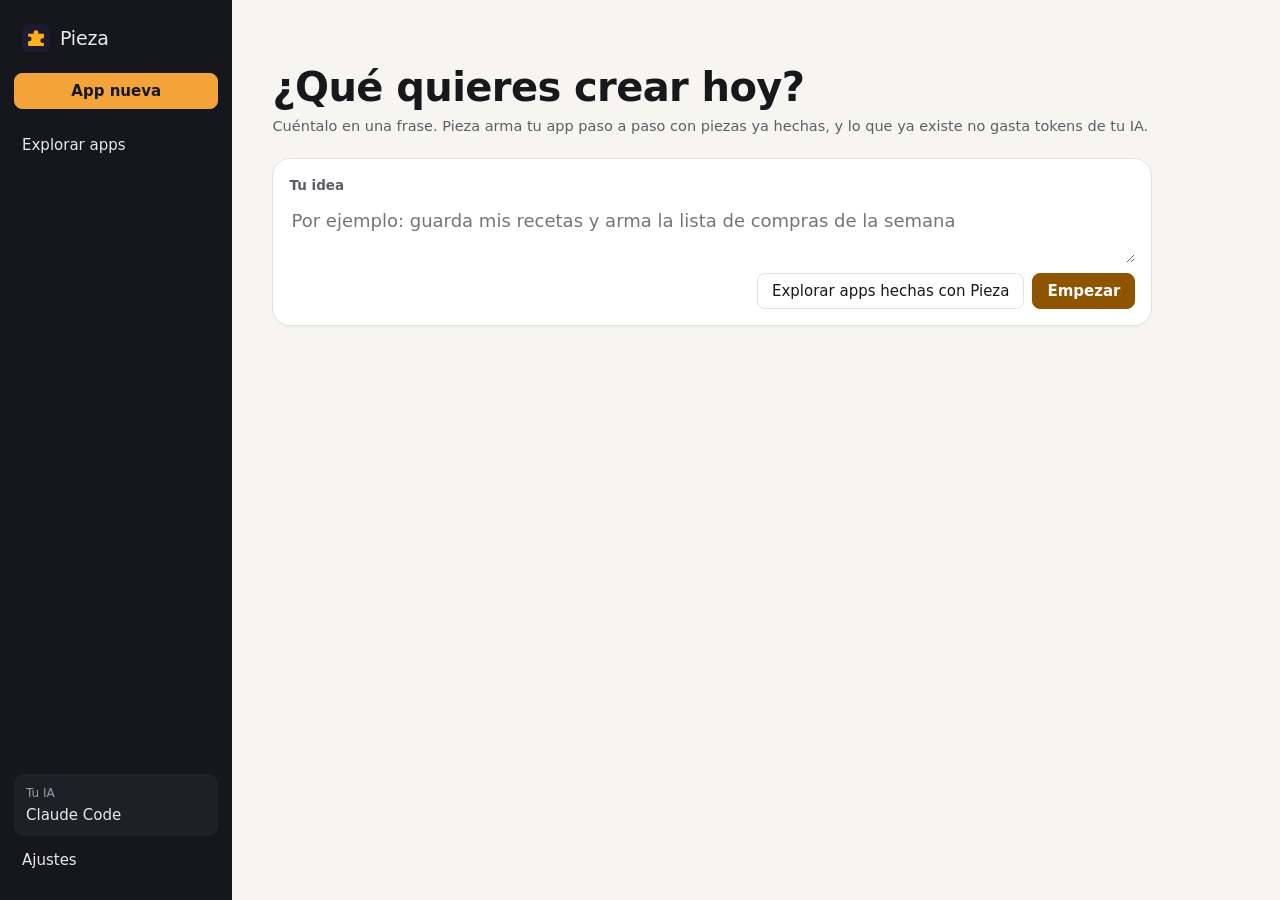
<file: ui/index.html>
<!doctype html>
<html lang="es">
<head>
<meta charset="utf-8">
<meta name="viewport" content="width=device-width, initial-scale=1">
<!-- Política de contenido: solo corre el código de la app (nada en línea ni de afuera) y no se conecta a internet. Si algo de la
     persona llegara a colarse en el HTML, el navegador no lo ejecuta. La revisa pruebas/contrato.py (pieza «contrato»). -->
<meta http-equiv="Content-Security-Policy" content="default-src 'self'; script-src 'self'; style-src 'self'; img-src 'self' data:; connect-src 'self'; object-src 'none'; base-uri 'none'; form-action 'none'; frame-src 'none'">
<title>Pieza</title>
<link rel="stylesheet" href="tema.css">
<link rel="stylesheet" href="componentes.css">
<link rel="stylesheet" href="bienvenida.css">
<link rel="stylesheet" href="app.css">
</head>
<body>
<div id="app"></div>
<div id="toast" class="pz-toast" role="status" aria-live="polite" data-sin-traducir></div>
<script src="i18n.js"></script>
<script src="host.js"></script>
<script src="tema.js"></script>
<script src="componentes.js"></script>
<script src="bienvenida.js"></script>
<script src="app.js"></script>
</body>
</html>
</file>
<file: ui/tema.css>
/* This Source Code Form is subject to the terms of the Mozilla Public
 * License, v. 2.0. If a copy of the MPL was not distributed with this
 * file, You can obtain one at https://mozilla.org/MPL/2.0/. */
/* Pieza «tema»: sistema, claro u oscuro con UN juego de tokens. Cada color se escribe una vez como par (--x-claro, --x-oscuro) y
   el token (--x) lo elige con light-dark() según color-scheme: <html data-pz-modo="claro|oscuro"> lo fija, sin atributo sigue al
   sistema (con prefijo: un `closest("[data-tema]")` de la app nunca lo encuentra). light-dark() solo acepta colores: la sombra
   se elige con selectores. La app pone su acento redefiniendo en :root --acento-claro, --acento-oscuro (y, si hace falta, --sobre-acento-*),
   cargando su CSS DESPUÉS de este. Nada de la app adentro. Los tokens y su significado: README.md de la pieza. */
:root {
  /* Pares de color (neutros con contraste AA entre sí: lo revisa pruebas/interfaz.mjs). */
  --fondo-claro: #f6f5f2;         --fondo-oscuro: #0f1115;
  --panel-claro: #ffffff;         --panel-oscuro: #171a20;
  --panel-2-claro: #f0eee9;       --panel-2-oscuro: #1f232b;
  --linea-claro: #e5e2db;         --linea-oscuro: #2a2f39;
  --texto-claro: #17181c;         --texto-oscuro: #ecedf0;
  --texto-suave-claro: #5c5e66;   --texto-suave-oscuro: #a0a4ae;
  --tenue-claro: #bdbab3;         --tenue-oscuro: #464b57;
  --acento-claro: #2f5fd0;        --acento-oscuro: #7fa2ff;
  --sobre-acento-claro: #ffffff;  --sobre-acento-oscuro: #0c1120;
  --rojo-claro: #b42727;          --rojo-oscuro: #ff8a8a;
  --verde-claro: #1a6e40;         --verde-oscuro: #6fd39b;
  /* Texto sólido sobre un fondo de color (aviso, botón de peligro): nunca --fondo/--panel, que una app puede hacer transparentes. */
  --sobre-rojo-claro: #ffffff;    --sobre-rojo-oscuro: #1a0b0b;
  --sobre-texto-claro: #ffffff;   --sobre-texto-oscuro: #10141b;
  --sombra-claro: 0 8px 28px rgba(23, 24, 28, .12);
  --sombra-oscuro: 0 10px 30px rgba(0, 0, 0, .5);

  /* La barra lateral (pieza «componentes»: .pz-lateral) es oscura en los dos modos: sus colores no cambian con el modo. Su acento
     es el acento del modo oscuro de la app (se lee sobre fondo oscuro). */
  --barra-lateral: #15171c;             --barra-lateral-2: #23262e;
  --barra-lateral-texto: #ecedf0;       --barra-lateral-suave: #a2a5ae;
  --barra-lateral-acento: var(--acento-oscuro);
  --sobre-barra-lateral-acento: var(--sobre-acento-oscuro);

  /* Los tokens que usa la interfaz (y las piezas). */
  color-scheme: light dark;
  --fondo: light-dark(var(--fondo-claro), var(--fondo-oscuro));
  --panel: light-dark(var(--panel-claro), var(--panel-oscuro));
  --panel-2: light-dark(var(--panel-2-claro), var(--panel-2-oscuro));
  --linea: light-dark(var(--linea-claro), var(--linea-oscuro));
  --texto: light-dark(var(--texto-claro), var(--texto-oscuro));
  --texto-suave: light-dark(var(--texto-suave-claro), var(--texto-suave-oscuro));
  --tenue: light-dark(var(--tenue-claro), var(--tenue-oscuro));
  --acento: light-dark(var(--acento-claro), var(--acento-oscuro));
  --sobre-acento: light-dark(var(--sobre-acento-claro), var(--sobre-acento-oscuro));
  --rojo: light-dark(var(--rojo-claro), var(--rojo-oscuro));
  --verde: light-dark(var(--verde-claro), var(--verde-oscuro));
  --sobre-rojo: light-dark(var(--sobre-rojo-claro), var(--sobre-rojo-oscuro));
  --sobre-texto: light-dark(var(--sobre-texto-claro), var(--sobre-texto-oscuro));
  --sombra: var(--sombra-claro);   /* el oscuro, abajo: light-dark() con una sombra entera es inválido (queda en «none») */
  /* Derivados: nunca se escriben a mano (cambian solos con el acento y con el modo). */
  --hover: color-mix(in srgb, var(--texto) 7%, var(--panel));
  --acento-suave: color-mix(in srgb, var(--acento) 14%, transparent);
  --rojo-suave: color-mix(in srgb, var(--rojo) 12%, transparent);
  --verde-suave: color-mix(in srgb, var(--verde) 12%, transparent);
  --velo: color-mix(in srgb, #0f141e 42%, transparent);
  --foco: var(--acento);
  /* Forma y letra. */
  --radio: 14px;
  --radio-chico: 8px;
  --radio-grande: 18px;
  --fuente: -apple-system, BlinkMacSystemFont, "Segoe UI", system-ui, Roboto, sans-serif;
  --mono: ui-monospace, "SF Mono", Menlo, Consolas, "Liberation Mono", monospace;
  /* La bienvenida (pieza «bienvenida») usa sus propias variables: aquí quedan conectadas a los tokens. */
  --bv-acento: var(--acento); --bv-linea: var(--linea); --bv-panel: var(--panel); --bv-texto-suave: var(--texto-suave);
  --bv-sobre-acento: var(--sobre-acento);
}
:root[data-pz-modo="claro"] { color-scheme: light; }
:root[data-pz-modo="oscuro"] { color-scheme: dark; }
/* La sombra no es un color: se elige por modo con selectores (igual en todos los navegadores). */
@media (prefers-color-scheme: dark) { :root:not([data-pz-modo="claro"]) { --sombra: var(--sombra-oscuro); } }
:root[data-pz-modo="oscuro"] { --sombra: var(--sombra-oscuro); }

/* Sin light-dark() (Safari < 17.5, Chrome < 123): los mismos pares, elegidos por la consulta del sistema. Solo nombres, sin colores.
   Un token PROPIO de la app escrito con light-dark() no tiene este respaldo: si importa en esos navegadores, repítelo aquí. */
@supports not (color: light-dark(#000, #fff)) {
  :root, :root[data-pz-modo="claro"] {
    --fondo: var(--fondo-claro); --panel: var(--panel-claro); --panel-2: var(--panel-2-claro); --linea: var(--linea-claro);
    --texto: var(--texto-claro); --texto-suave: var(--texto-suave-claro); --tenue: var(--tenue-claro); --acento: var(--acento-claro);
    --sobre-acento: var(--sobre-acento-claro); --rojo: var(--rojo-claro); --verde: var(--verde-claro);
    --sobre-rojo: var(--sobre-rojo-claro); --sobre-texto: var(--sobre-texto-claro);
  }
  @media (prefers-color-scheme: dark) {
    :root:not([data-pz-modo="claro"]) {
      --fondo: var(--fondo-oscuro); --panel: var(--panel-oscuro); --panel-2: var(--panel-2-oscuro); --linea: var(--linea-oscuro);
      --texto: var(--texto-oscuro); --texto-suave: var(--texto-suave-oscuro); --tenue: var(--tenue-oscuro); --acento: var(--acento-oscuro);
      --sobre-acento: var(--sobre-acento-oscuro); --rojo: var(--rojo-oscuro); --verde: var(--verde-oscuro);
      --sobre-rojo: var(--sobre-rojo-oscuro); --sobre-texto: var(--sobre-texto-oscuro);
    }
  }
  :root[data-pz-modo="oscuro"] {
    --fondo: var(--fondo-oscuro); --panel: var(--panel-oscuro); --panel-2: var(--panel-2-oscuro); --linea: var(--linea-oscuro);
    --texto: var(--texto-oscuro); --texto-suave: var(--texto-suave-oscuro); --tenue: var(--tenue-oscuro); --acento: var(--acento-oscuro);
    --sobre-acento: var(--sobre-acento-oscuro); --rojo: var(--rojo-oscuro); --verde: var(--verde-oscuro);
      --sobre-rojo: var(--sobre-rojo-oscuro); --sobre-texto: var(--sobre-texto-oscuro);
  }
}

/* Lo mínimo que todo documento necesita del tema. */
html, body { background: var(--fondo); color: var(--texto); }
body { font-family: var(--fuente); -webkit-font-smoothing: antialiased; }
/* Títulos firmes y apretados (con :where: cualquier regla de la app les gana). */
:where(h1, h2) { font-weight: 700; letter-spacing: -0.015em; }
:focus-visible { outline: 2px solid var(--foco); outline-offset: 2px; }
/* Un diálogo recibe el foco cuando lo que lo abrió ya no está: sin anillo alrededor de toda la caja (sí en sus controles). Su título
   también recibe el foco al abrir (para el lector de pantalla; tabindex="-1", no es un control): sin anillo, en cualquier ventana
   aria-modal, sea de una pieza o de la app. */
:where([role="dialog"], [role="alertdialog"])[aria-modal="true"]:focus-visible,
:where([role="dialog"], [role="alertdialog"])[aria-modal="true"] :where(h1, h2, h3)[tabindex="-1"]:focus { outline: none; }
::selection { background: color-mix(in srgb, var(--acento) 30%, transparent); }

/* «Vidrio»: sigue al sistema (claro u oscuro), con luces de color detrás y paneles translúcidos y esmerilados. Las piezas y la app
   usan --panel y --panel-2 como siempre; lo que flota (diálogos, barras, tarjetas) se esmerila con :where() (no pisa a la app) o con
   la clase .pz-vidrio. Con «reducir transparencia» del sistema, los paneles vuelven a ser sólidos. */
:root[data-pz-estilo="vidrio"] {
  --vidrio-luz-1-claro: rgba(132, 94, 247, .16);  --vidrio-luz-1-oscuro: rgba(132, 94, 247, .22);
  --vidrio-luz-2-claro: rgba(56, 152, 236, .14);  --vidrio-luz-2-oscuro: rgba(56, 152, 236, .14);
  --vidrio-luz-3-claro: rgba(255, 176, 32, .12);  --vidrio-luz-3-oscuro: rgba(255, 176, 32, .10);
  --panel: color-mix(in srgb, light-dark(var(--panel-claro), var(--panel-oscuro)) 66%, transparent);
  --panel-2: color-mix(in srgb, light-dark(var(--panel-2-claro), var(--panel-2-oscuro)) 58%, transparent);
  --linea: color-mix(in srgb, light-dark(var(--linea-claro), var(--linea-oscuro)) 75%, transparent);
  --vidrio-borde: light-dark(rgba(255, 255, 255, .7), rgba(255, 255, 255, .10));
  --vidrio-filtro: blur(18px) saturate(160%);
  --hover: color-mix(in srgb, var(--texto) 8%, transparent);
}
:root[data-pz-estilo="vidrio"] body {
  background:
    radial-gradient(60vmax 40vmax at 10% 10%, light-dark(var(--vidrio-luz-1-claro), var(--vidrio-luz-1-oscuro)), transparent 60%),
    radial-gradient(50vmax 36vmax at 95% 40%, light-dark(var(--vidrio-luz-2-claro), var(--vidrio-luz-2-oscuro)), transparent 60%),
    radial-gradient(60vmax 40vmax at 40% 100%, light-dark(var(--vidrio-luz-3-claro), var(--vidrio-luz-3-oscuro)), transparent 60%),
    var(--fondo);
  background-attachment: fixed;
}
:root[data-pz-estilo="vidrio"] :where(.pz-vidrio, .pz-dialogo, .pz-toast, [role="dialog"], header, nav, aside, fieldset) {
  -webkit-backdrop-filter: var(--vidrio-filtro);
  backdrop-filter: var(--vidrio-filtro);
}
:root[data-pz-estilo="vidrio"] :where(.pz-vidrio, .pz-dialogo) {
  border-color: var(--vidrio-borde);
  box-shadow: var(--sombra), inset 0 1px 0 light-dark(rgba(255, 255, 255, .8), rgba(255, 255, 255, .06));
}
@supports not (color: light-dark(#000, #fff)) {
  :root[data-pz-estilo="vidrio"] { --panel: color-mix(in srgb, var(--panel-claro) 66%, transparent); }
  @media (prefers-color-scheme: dark) { :root[data-pz-estilo="vidrio"] { --panel: color-mix(in srgb, var(--panel-oscuro) 66%, transparent); } }
}
@media (prefers-reduced-transparency: reduce) {
  :root[data-pz-estilo="vidrio"] {
    --panel: light-dark(var(--panel-claro), var(--panel-oscuro));
    --panel-2: light-dark(var(--panel-2-claro), var(--panel-2-oscuro));
    --vidrio-filtro: none;
  }
}
</file>
<file: ui/componentes.css>
/* This Source Code Form is subject to the terms of the Mozilla Public
 * License, v. 2.0. If a copy of the MPL was not distributed with this
 * file, You can obtain one at https://mozilla.org/MPL/2.0/. */
/* Pieza «componentes»: botón, diálogo (hoja desde abajo en el celular), avisos, filas, selector segmentado, chips, campos y el
   giro de espera. Solo usa los tokens de la pieza «tema» (cárgala antes). Clases con prefijo pz- para no chocar con las de la app.
   Lo que se toca mide --pz-boton-alto (botones) y --pz-chip-alto (chips, selector): 36 y 32 px. En pantallas táctiles y a 760 px
   o menos, dentro de los componentes de la pieza (diálogos, filas de Ajustes, avisos) pasan a --pz-tactil (44 px); en el resto de
   la app quedan como la app diga (un editor compacto no crece solo). La app los cambia en su :root (p. ej. --pz-boton-alto: 44px
   para botones grandes también en escritorio, o --pz-tactil: 48px). Las reglas sobre elementos (p, h2) van con :where() para que
   cualquier clase de la app les gane. Con movimiento reducido no hay animaciones. */
:root { --pz-tactil: 44px; --pz-boton-alto: 36px; --pz-chip-alto: 32px; }
.pz-sr { position: absolute; width: 1px; height: 1px; overflow: hidden; clip-path: inset(50%); white-space: nowrap; }

/* Botones (el texto largo se parte en dos líneas antes de salirse a 390 px) */
.pz-boton { display: inline-flex; align-items: center; justify-content: center; gap: 6px; min-height: var(--pz-boton-alto); padding: 6px 14px;
  border: 1px solid var(--linea); border-radius: var(--radio-chico); background: var(--panel); color: var(--texto); font: inherit;
  font-weight: 500; line-height: 1.25; text-align: center; cursor: pointer; max-width: 100%; transition: background-color .12s, border-color .12s; }
.pz-boton:hover { background: var(--hover); }
.pz-boton.pz-principal { background: var(--acento); border-color: var(--acento); color: var(--sobre-acento); font-weight: 600; }
.pz-boton.pz-principal:hover { background: color-mix(in srgb, var(--acento) 90%, var(--texto)); }
.pz-boton.pz-plano { background: transparent; border-color: transparent; }
.pz-boton.pz-plano:hover { background: var(--hover); }
.pz-boton.pz-peligro:not(.pz-principal) { color: var(--rojo); }
.pz-boton.pz-principal.pz-peligro { background: var(--rojo); border-color: var(--rojo); color: var(--sobre-rojo); }
.pz-boton[disabled] { opacity: .5; cursor: default; }
/* Un enlace dentro de un texto: el área que se toca crece sin agrandar la línea (nada de huecos en una fila). */
.pz-enlace { position: relative; border: 0; background: none; padding: 0; color: var(--acento); font: inherit; text-decoration: underline; cursor: pointer; }
.pz-enlace::after { content: ""; position: absolute; inset: -6px -4px; }

/* Diálogo */
.pz-capa { position: fixed; inset: 0; z-index: 50; display: grid; place-items: center; padding: 16px; background: var(--velo); }
.pz-dialogo { width: min(560px, 100%); max-height: calc(100dvh - 32px); overflow: auto; padding: 22px; background: var(--panel);
  color: var(--texto); border: 1px solid var(--linea); border-radius: var(--radio); box-shadow: var(--sombra); outline: none;
  animation: pz-entrar .16s ease-out; }
.pz-dialogo.pz-ancho { width: min(860px, 100%); }
.pz-cabeza { display: flex; align-items: flex-start; gap: 8px; }
.pz-cabeza h2 { flex: 1; }
.pz-cabeza.pz-sin-titulo { justify-content: flex-end; float: right; margin-left: 8px; }
:where(.pz-dialogo) h2 { margin: 0 0 8px; font-size: 19px; line-height: 1.3; }
/* El título recibe el foco al abrir (para el lector de pantalla): sin anillo, no es un control. En toda ventana aria-modal (también
   las propias de la app, que la pieza enfoca igual), no solo en .pz-dialogo. */
:where([role="dialog"], [role="alertdialog"])[aria-modal="true"] :is(h1, h2, h3)[tabindex="-1"]:focus { outline: none; }
:where(.pz-dialogo) > p, :where(.pz-dialogo > .pz-cabeza) + p { margin: 0 0 12px; color: var(--texto-suave); }
/* La ✕ nunca baja de 36 px (ni si la app pone --pz-boton-alto: 0 para botones a su medida); --pz-cerrar-ancho la fija. */
.pz-cerrar { min-width: var(--pz-cerrar-ancho, max(36px, var(--pz-boton-alto))); min-height: var(--pz-cerrar-ancho, max(36px, var(--pz-boton-alto)));
  padding: 6px; margin: -6px -8px 0 0; color: var(--texto-suave); }
.pz-pie { display: flex; flex-wrap: wrap; justify-content: flex-end; gap: 8px; margin-top: 18px; }
.pz-pie .pz-izq { margin-right: auto; }
@keyframes pz-entrar { from { opacity: 0; transform: translateY(8px); } }

/* Filas (Ajustes, Tu IA, actualizaciones) */
.pz-filas { display: grid; }
.pz-fila { display: flex; align-items: center; gap: 10px; padding: 10px 0; border-bottom: 1px solid var(--linea); }
.pz-fila:last-child { border-bottom: 0; }
.pz-txt { flex: 1; min-width: 0; }
.pz-txt b, .pz-txt > span { display: block; }
.pz-txt small { display: block; color: var(--texto-suave); }
.pz-notas { white-space: pre-line; overflow-wrap: anywhere; margin-top: 4px; }
.pz-progreso { display: block; width: 100%; height: 6px; margin-top: 6px; accent-color: var(--acento); }
.pz-ok { color: var(--verde); font-weight: 600; }
.pz-error-texto, .pz-txt small.pz-error-texto, .pz-dialogo .pz-error-texto { color: var(--rojo); }
.pz-ayuda { color: var(--texto-suave); }

/* Selector segmentado (tema, idioma) y chips. El riel es un tinte del texto (se ve sobre --panel y sobre --panel-2), no se parte
   en varias líneas: si no cabe, el texto de cada opción se parte adentro. */
.pz-seg { display: inline-flex; flex-wrap: nowrap; max-width: 100%; gap: 2px; padding: 2px; border: 1px solid var(--linea); border-radius: var(--radio-chico);
  background: color-mix(in srgb, var(--texto) 7%, transparent); }
.pz-seg button { flex: 1 1 auto; min-width: 0; min-height: var(--pz-chip-alto); padding: 4px 12px; border: 0; border-radius: calc(var(--radio-chico) - 2px);
  background: transparent; color: var(--texto-suave); font: inherit; line-height: 1.2; cursor: pointer; }
.pz-seg button:hover { color: var(--texto); }
.pz-seg button[aria-pressed="true"] { background: var(--panel); color: var(--texto); font-weight: 600;
  box-shadow: 0 0 0 1px var(--linea), 0 1px 2px rgba(0, 0, 0, .12); }
.pz-chips { display: flex; flex-wrap: wrap; gap: 6px; margin: 8px 0; }
.pz-chip { min-height: var(--pz-chip-alto); padding: 4px 12px; border: 1px solid var(--linea); border-radius: 999px; background: var(--panel); color: var(--texto); font: inherit; cursor: pointer; }
.pz-chip[aria-pressed="true"] { border-color: var(--acento); background: var(--acento-suave); font-weight: 600; }

/* Campos */
.pz-campo { display: block; margin: 12px 0 0; }
.pz-campo > span { display: block; margin-bottom: 6px; font-weight: 600; }
.pz-campo input, .pz-campo textarea, .pz-campo select { width: 100%; padding: 9px 11px; border: 1px solid var(--linea); border-radius: var(--radio-chico);
  background: var(--fondo); color: var(--texto); font: inherit; }
.pz-campo textarea { min-height: 96px; resize: vertical; }
.pz-campo [aria-invalid="true"] { border-color: var(--rojo); }
.pz-casilla { display: flex; gap: 10px; align-items: flex-start; margin-top: 14px; cursor: pointer; }
.pz-casilla input { width: 20px; height: 20px; margin: 2px 0 0; accent-color: var(--acento); flex: none; }
.pz-casilla small { display: block; color: var(--texto-suave); }

/* Esperando */
.pz-giro { width: 18px; height: 18px; flex: none; border: 2px solid var(--linea); border-top-color: var(--acento); border-radius: 50%; animation: pz-giro .8s linear infinite; }
@keyframes pz-giro { to { transform: rotate(360deg); } }

/* El marco de la app: barra lateral oscura + contenido. En el celular la barra queda arriba, en una fila: lo que no cabe ahí va con
   .pz-solo-ancho (se oculta a 760 px o menos). Una app con barra inferior en el celular usa .pz-lateral solo en escritorio.
   <div class="pz-marco"><nav class="pz-lateral">
     <button class="pz-marca">logo + nombre</button> <button class="pz-boton pz-principal">Acción</button>
     <p class="pz-lateral-titulo">Grupo</p> <button class="pz-lateral-enlace" aria-current="page">Sección</button>
     <div class="pz-lateral-pie">…</div></nav>
   <main class="pz-contenido">…</main></div> */
.pz-marco { display: flex; min-height: 100vh; min-height: 100dvh; }
/* Una zona oscura en los dos modos (la barra lateral, el panel oscuro, o la barra propia de una app con .pz-zona-oscura): con
   color-scheme: dark, todos los tokens de «tema» de adentro se resuelven en oscuro (texto, líneas, acento, campos, botones), y
   fondo y paneles pasan a los de la barra lateral. Lo de la app que va adentro se ve bien sin reglas propias. */
.pz-lateral, .pz-oscuro, .pz-zona-oscura { color-scheme: dark; --fondo: var(--barra-lateral); --panel: var(--barra-lateral-2);
  --panel-2: var(--barra-lateral); --texto: var(--barra-lateral-texto); --texto-suave: var(--barra-lateral-suave);
  --hover: color-mix(in srgb, var(--barra-lateral-texto) 9%, transparent); background: var(--barra-lateral); color: var(--texto); }
.pz-lateral { flex: none; width: var(--pz-lateral-ancho, 240px); display: flex; flex-direction: column; gap: 4px; padding: 18px 12px; overflow-y: auto; }
.pz-lateral :focus-visible { outline-color: var(--barra-lateral-acento); }
.pz-lateral .pz-boton:not(.pz-principal) { background: var(--barra-lateral-2); border-color: transparent; color: var(--barra-lateral-texto); }
.pz-lateral .pz-boton.pz-principal { background: var(--barra-lateral-acento); border-color: var(--barra-lateral-acento); color: var(--sobre-barra-lateral-acento); }
.pz-lateral > .pz-boton { margin: 8px 0 10px; }
.pz-marca { display: flex; align-items: center; gap: 10px; min-height: 40px; padding: 4px 8px; border: 0; background: none; color: inherit;
  font: inherit; font-size: 18px; font-weight: 700; letter-spacing: -0.01em; text-align: left; cursor: pointer; }
.pz-marca img, .pz-marca svg { width: 28px; height: 28px; border-radius: 7px; flex: none; }
.pz-lateral-titulo { margin: 14px 8px 4px; font-size: 11.5px; font-weight: 600; letter-spacing: .06em; text-transform: uppercase; color: var(--barra-lateral-suave); }
.pz-lateral-enlace { display: flex; align-items: center; gap: 10px; width: 100%; min-height: 40px; padding: 8px 10px; border: 0; border-radius: var(--radio-chico);
  background: none; color: var(--barra-lateral-texto); font: inherit; font-size: 14px; text-align: left; text-decoration: none; cursor: pointer; }
.pz-lateral-enlace:hover, .pz-lateral-enlace[aria-current]:not([aria-current="false"]) { background: var(--barra-lateral-2); }
.pz-lateral-enlace[aria-current]:not([aria-current="false"]) { font-weight: 600; box-shadow: inset 3px 0 0 var(--barra-lateral-acento); }
.pz-lateral-enlace small { margin-left: auto; color: var(--barra-lateral-suave); font-size: 12px; font-variant-numeric: tabular-nums; }
.pz-lateral-pie { margin-top: auto; padding-top: 12px; display: grid; gap: 2px; }
.pz-contenido { flex: 1; min-width: 0; padding: 36px 40px 64px; }
:where(.pz-contenido) h1 { font-size: 30px; line-height: 1.15; margin: 0 0 6px; }
@media (max-width: 760px) {
  .pz-marco { flex-direction: column; }
  .pz-lateral { width: auto; flex-direction: row; flex-wrap: nowrap; align-items: center; gap: 8px; padding: 8px 12px; padding-top: calc(8px + env(safe-area-inset-top, 0px)); overflow: visible; }
  .pz-lateral > .pz-boton { margin: 0; }
  .pz-lateral-pie { margin: 0 0 0 auto; padding: 0; display: flex; }
  .pz-solo-ancho, .pz-lateral-titulo { display: none !important; }
  .pz-contenido { padding: 20px 16px 48px; }
  :where(.pz-contenido) h1 { font-size: 26px; }
}

/* Superficies: tarjeta, cifras (una cifra grande con su etiqueta), panel oscuro (lo que pasa en vivo, lo que ahorras) */
.pz-tarjeta { padding: 16px; background: var(--panel); border: 1px solid var(--linea); border-radius: var(--radio); }
.pz-tarjetas { display: grid; grid-template-columns: repeat(auto-fill, minmax(min(260px, 100%), 1fr)); gap: 12px; padding: 0; margin: 12px 0; list-style: none; }
.pz-cifras { display: grid; grid-template-columns: repeat(auto-fit, minmax(min(160px, 100%), 1fr)); gap: 12px; margin: 16px 0; }
.pz-cifra { display: grid; gap: 2px; padding: 14px 16px; background: var(--panel); border: 1px solid var(--linea); border-radius: var(--radio); }
.pz-cifra b { font-size: 26px; line-height: 1.15; font-weight: 700; letter-spacing: -0.01em; font-variant-numeric: tabular-nums; }
.pz-cifra small { color: var(--texto-suave); font-size: 13px; }
.pz-oscuro { padding: 16px 18px; border-radius: var(--radio-grande); }
.pz-oscuro small, .pz-oscuro .pz-ayuda { color: var(--barra-lateral-suave); }
.pz-oscuro b { color: var(--barra-lateral-acento); }

/* Etapas: dónde va la persona en un proceso de varios pasos. <ol class="pz-etapas"><li class="pz-hecha"><span>1</span>Idea</li>
   <li class="pz-actual" aria-current="step"><span>2</span>Plan</li><li><span>3</span>Listo</li></ol> */
.pz-etapas { display: flex; flex-wrap: wrap; gap: 4px; margin: 0 0 18px; padding: 0; list-style: none; }
.pz-etapas li { display: flex; align-items: center; gap: 8px; padding: 5px 12px 5px 5px; border-radius: 999px; font-size: 13px; color: var(--texto-suave); }
.pz-etapas li > span { width: 22px; height: 22px; display: grid; place-items: center; border-radius: 50%; background: var(--panel-2); font-size: 12px; font-weight: 600; }
.pz-etapas .pz-hecha { color: var(--verde); }
.pz-etapas .pz-hecha > span { background: var(--verde-suave); }
.pz-etapas .pz-actual { background: var(--texto); color: var(--sobre-texto); font-weight: 600; }
.pz-etapas .pz-actual > span { background: var(--acento); color: var(--sobre-acento); }

/* Dos columnas: lo principal y un panel al lado (abajo cuando no cabe) */
.pz-dos-columnas { display: flex; flex-wrap: wrap; align-items: flex-start; gap: 24px; }
.pz-dos-columnas > :first-child { flex: 999 1 460px; min-width: 0; }
.pz-columna-lado { flex: 1 1 280px; max-width: 400px; display: grid; gap: 12px; }
@media (max-width: 760px) { .pz-columna-lado { max-width: none; } }

/* Avisos (toast): uno a la vez, abajo al centro. --pz-toast-abajo para dejar espacio a una barra inferior. Colores sólidos
   (--texto/--sobre-texto, --rojo/--sobre-rojo): se leen aunque la app tenga --fondo o --panel transparentes. */
.pz-toast { position: fixed; left: 50%; bottom: calc(var(--pz-toast-abajo, 24px) + env(safe-area-inset-bottom, 0px)); z-index: 80;
  max-width: min(520px, calc(100% - 32px)); padding: 10px 16px; border-radius: var(--radio); background: var(--texto); color: var(--sobre-texto);
  font-weight: 600; text-align: center; opacity: 0; pointer-events: none; transform: translate(-50%, 16px); transition: opacity .18s, transform .18s; }
.pz-toast.visible { opacity: 1; transform: translate(-50%, 0); }
.pz-toast.pz-error { background: var(--rojo); color: var(--sobre-rojo); }
.pz-toast.pz-con-accion { display: flex; align-items: center; gap: 12px; text-align: left; }
.pz-toast.pz-con-accion.visible { pointer-events: auto; }
.pz-toast-accion { flex: none; min-height: var(--pz-chip-alto); padding: 4px 10px; margin: -4px -6px -4px auto; border: 1px solid currentColor;
  border-radius: var(--radio-chico); background: transparent; color: inherit; font: inherit; font-weight: 700; cursor: pointer; }
.pz-toast-accion:focus-visible { outline: 2px solid currentColor; outline-offset: 2px; }

/* Táctil y celular: objetivos de --pz-tactil en los componentes de la pieza (no en toda la app: :root queda como la app lo
   dejó), diálogos como hojas desde abajo. Si quieres todo a --pz-tactil, ponlo tú en tu :root dentro de esta misma consulta. */
@media (pointer: coarse), (max-width: 760px) {
  :where(.pz-dialogo, .pz-toast, .pz-filas, .pz-fila, .pz-acerca + .pz-chips) { --pz-boton-alto: var(--pz-tactil); --pz-chip-alto: var(--pz-tactil); }
  .pz-enlace::after { inset: -12px -6px; }
}
@media (max-width: 760px) {
  .pz-capa { place-items: end center; padding: 0; }
  .pz-dialogo { width: 100%; max-height: 92dvh; border-radius: var(--radio) var(--radio) 0 0; padding: 18px 16px calc(18px + env(safe-area-inset-bottom, 0px)); }
  .pz-pie .pz-boton { flex: 1 1 auto; }
}
@media (prefers-reduced-motion: reduce) {
  .pz-dialogo { animation: none; }
  .pz-toast { transition: none; }
  .pz-giro { animation-duration: 2.4s; }   /* sigue diciendo «espera», pero sin girar rápido */
}
</file>
<file: ui/bienvenida.css>
/* This Source Code Form is subject to the terms of the Mozilla Public
 * License, v. 2.0. If a copy of the MPL was not distributed with this
 * file, You can obtain one at https://mozilla.org/MPL/2.0/. */
/* Pieza «bienvenida»: lo mínimo para el paso del idioma y los puntos de avance. Sus colores son variables PROPIAS (--bv-acento,
   --bv-linea, --bv-panel, --bv-texto-suave): cada app las define en su CSS con lo que signifiquen allá (en una app «--suave» es
   un fondo y en otra un texto). Sin definirlas, unos neutros (con la pieza «tema» ya están conectadas). Botones de 44 px o más,
   a 390 px en una columna. Los botones de los pasos usan las clases de «componentes» (.pz-pie, .pz-boton, .pz-principal,
   .pz-izq); si la app no la usa, lo de abajo los dibuja con :where() (especificidad 0: componentes.css y la app les ganan). */
.pieza-bv .pasos-bv { display: flex; gap: 6px; margin-bottom: 18px; }
.pieza-bv .pasos-bv i { height: 4px; flex: 1; border-radius: 99px; background: var(--bv-linea, #d6d6d6); }
.pieza-bv .pasos-bv i.hecho { background: var(--bv-acento, #2f5bd3); }
.pieza-bv-idioma h2 { text-align: center; line-height: 1.3; margin: 6px 0 22px; }
.pieza-bv-idioma h2 span[lang] { display: block; }
.pieza-bv-idioma h2 .sep { position: absolute; width: 1px; height: 1px; overflow: hidden; clip-path: inset(50%); }
.pieza-bv .opciones-idioma { display: grid; grid-template-columns: repeat(auto-fit, minmax(140px, 1fr)); gap: 12px; }
.pieza-bv .opcion-idioma { position: relative; min-height: 96px; display: grid; gap: 4px; place-items: center; align-content: center;
  padding: 18px 14px; border: 2px solid var(--bv-linea, #d6d6d6); border-radius: 16px; background: var(--bv-panel, transparent);
  color: inherit; font: inherit; cursor: pointer; }
.pieza-bv .opcion-idioma b { font-size: 22px; }
.pieza-bv .opcion-idioma small { color: var(--bv-acento, #2f5bd3); font-weight: 600; }
.pieza-bv .opcion-idioma.sugerido, .pieza-bv .opcion-idioma:hover { border-color: var(--bv-acento, #2f5bd3); }
.pieza-bv .opcion-idioma:focus-visible { outline: 3px solid var(--bv-acento, #2f5bd3); outline-offset: 2px; }
.pieza-bv .opcion-idioma .tecla { position: absolute; top: 8px; left: 8px; width: 24px; height: 24px; display: grid; place-items: center;
  border: 1px solid var(--bv-linea, #d6d6d6); border-radius: 6px; font-size: 12px; color: var(--bv-texto-suave, #666); }
.pieza-bv .opcion-idioma .detalle-idioma { color: var(--bv-texto-suave, #666); font-size: 14px; }
.pieza-bv .logo-bv { display: grid; place-items: center; margin-bottom: 8px; }
.pieza-bv .nota-idioma { text-align: center; color: var(--bv-texto-suave, #666); font-size: 14px; margin-top: 18px; }
.pieza-bv .nota-idioma span[lang] { display: block; }
@media (max-width: 420px) { .pieza-bv .opciones-idioma { grid-template-columns: 1fr; } }
:where(.pieza-bv .pz-pie) { display: flex; flex-wrap: wrap; justify-content: flex-end; gap: 8px; margin-top: 18px; }
:where(.pieza-bv .pz-izq) { margin-right: auto; }
:where(.pieza-bv .pz-boton) { display: inline-flex; align-items: center; justify-content: center; min-height: 36px; padding: 6px 14px;
  border: 1px solid var(--bv-linea, #d6d6d6); border-radius: 8px; background: var(--bv-panel, transparent); color: inherit; font: inherit; cursor: pointer; }
:where(.pieza-bv .pz-boton.pz-principal) { background: var(--bv-acento, #2f5bd3); border-color: var(--bv-acento, #2f5bd3); color: var(--bv-sobre-acento, #fff); font-weight: 600; }
:where(.pieza-bv .pz-boton[disabled]) { opacity: .5; cursor: default; }
@media (pointer: coarse), (max-width: 760px) { :where(.pieza-bv .pz-boton) { min-height: 44px; } :where(.pieza-bv .pz-pie .pz-boton) { flex: 1 1 auto; } }
</file>
<file: ui/app.css>
/* Pieza: lo propio de la interfaz. Los colores son los tokens de la pieza «tema» (tema.css: --fondo, --panel, --texto,
   --texto-suave, --linea, --acento…); un color nuevo va como par --x-claro/--x-oscuro con light-dark(). Botones, diálogos y filas
   son los de «componentes» (.pz-boton, .pz-principal, .pz-campo, .pz-pie…). Aquí: la marca, la barra lateral y el asistente. */
:root {
  /* El ámbar de la marca (los neutros son los de la familia, pieza «tema» 0.4.0). Sobre ámbar va texto oscuro (contraste AA). */
  --acento-claro: #8f5400; --acento-oscuro: #ffb020; --sobre-acento-claro: #ffffff; --sobre-acento-oscuro: #1a1406;
  /* La barra lateral es oscura en los dos modos. */
  --lateral: #15171c; --lateral-2: #23262e; --lateral-texto: #e9e9ec; --lateral-suave: #9a9da6; --marca: #f2a33a;
  --ok: light-dark(#1b7a4b, #6fd39b); --ok-suave: color-mix(in srgb, var(--ok) 14%, transparent);
}
* { box-sizing: border-box; }
body { margin: 0; background: var(--fondo); color: var(--texto); font: 15px/1.5 var(--fuente); -webkit-font-smoothing: antialiased; }
@media (pointer: coarse), (max-width: 760px) { :root { --pz-boton-alto: var(--pz-tactil); --pz-chip-alto: var(--pz-tactil); } }
.suave { color: var(--texto-suave); margin: 0 0 8px; }
.etiqueta { margin: 0; font-size: 13px; font-weight: 600; color: var(--texto-suave); }

/* El marco: barra lateral + contenido. En el celular la barra queda arriba. */
.marco { display: flex; flex-wrap: wrap; min-height: 100vh; }
.lateral { flex: 1 1 232px; max-width: 256px; background: var(--lateral); color: var(--lateral-texto); padding: 20px 14px;
  display: flex; flex-direction: column; gap: 16px;
  /* Quieta al bajar: la marca, «App nueva» y Ajustes siempre a la vista. */
  position: sticky; top: 0; height: 100vh; overflow-y: auto; align-self: flex-start; scrollbar-width: thin; }
.lateral button { font: inherit; }
.marca { display: flex; align-items: center; gap: 10px; padding: 4px 8px; background: none; border: 0; color: inherit; cursor: pointer;
  font-size: 19px !important; font-weight: 700; letter-spacing: -.01em; }
.marca img { border-radius: 7px; }
.lateral .pz-principal { width: 100%; background: var(--marca); border-color: var(--marca); color: #15171c; }
.lateral-titulo { margin: 4px 8px 0; font-size: 12px; font-weight: 600; letter-spacing: .06em; text-transform: uppercase; color: var(--lateral-suave); }
.lateral-apps { list-style: none; margin: 0; padding: 0; display: grid; gap: 2px; }
.lateral-apps button, .lateral-enlace { width: 100%; display: flex; align-items: center; gap: 10px; min-height: 40px; padding: 8px;
  border: 0; border-radius: 8px; background: none; color: var(--lateral-texto); font-size: 14px; text-align: left; cursor: pointer; }
.lateral-apps button:hover, .lateral-enlace:hover, .lateral-apps [aria-current="true"] { background: var(--lateral-2); }
.lateral-apps span[data-sin-traducir] { overflow: hidden; text-overflow: ellipsis; white-space: nowrap; }
.punto { width: 8px; height: 8px; border-radius: 4px; background: var(--marca); flex: none; }
.punto-ok { background: #4cc38a; }
.lateral-pie { margin-top: auto; display: grid; gap: 4px; }
.lateral-ia { display: grid; gap: 2px; text-align: left; padding: 10px 12px; border: 0; border-radius: 10px; background: #1e2027;
  color: var(--lateral-texto); cursor: pointer; }
.lateral-ia small { color: var(--lateral-suave); font-size: 12px; }
.lateral :focus-visible { outline: 2px solid var(--marca); outline-offset: 2px; }
@media (max-width: 760px) {
  .marco { flex-direction: column; flex-wrap: nowrap; }
  .lateral { flex: none; max-width: none; flex-direction: row; flex-wrap: wrap; align-items: center; padding: 10px 12px; gap: 8px;
    position: static; height: auto; overflow: visible; align-self: auto; }
  .lateral .pz-principal { width: auto; }
  .lateral-titulo, .lateral-apps, .lateral-ia, #explorar-lateral { display: none; }
  .lateral { flex-wrap: nowrap; }
  .marca span { display: none; }
  .lateral-pie { margin: 0 0 0 auto; }
}
.contenido { flex: 999 1 560px; min-width: 0; padding: 40px 40px 64px; max-width: 1180px; }
@media (max-width: 760px) { .contenido { width: 100%; padding: 24px 16px 48px; } }
.contenido h2 { margin: 0 0 6px; font-size: 28px; line-height: 1.15; font-weight: 700; letter-spacing: -.015em; }
.contenido h3 { margin: 24px 0 8px; font-size: 16px; }
.contenido ul { margin: 4px 0; padding-left: 20px; }

.pantalla-idioma { min-height: 100vh; display: grid; place-items: center; padding: 16px; }
.pantalla-idioma > .pieza-bv { width: min(460px, 100%); padding: 24px; border: 1px solid var(--linea); border-radius: var(--radio-grande); background: var(--panel); }

/* El inicio */
.inicio { max-width: 880px; padding: 24px 0; }
.inicio h2 { font-size: 40px; }
@media (max-width: 760px) { .inicio { padding: 0; } .inicio h2 { font-size: 30px; } }
.caja-idea { margin: 20px 0 8px; padding: 16px; display: grid; gap: 10px; background: var(--panel); border: 1px solid var(--linea);
  border-radius: var(--radio-grande); box-shadow: 0 1px 2px rgba(23, 24, 28, .04); }
.caja-idea textarea { border: 0; resize: vertical; min-height: 56px; font: inherit; font-size: 18px; color: var(--texto); background: transparent; outline: none; }
.caja-idea:focus-within { border-color: var(--acento); }
.caja-idea-pie { display: flex; flex-wrap: wrap; justify-content: flex-end; gap: 8px; }
.contenido .proyectos { list-style: none; padding: 0; margin: 8px 0; display: grid; grid-template-columns: repeat(auto-fill, minmax(260px, 1fr)); gap: 12px; }
.tarjeta-app { position: relative; display: grid; gap: 8px; padding: 16px; background: var(--panel); border: 1px solid var(--linea); border-radius: 14px; }
.tarjeta-cabeza { display: flex; align-items: center; gap: 8px; }
.tarjeta-nombre { border: 0; background: none; padding: 0; font: inherit; font-size: 17px; font-weight: 600; color: var(--texto); cursor: pointer; text-align: left; }
.tarjeta-nombre:hover { color: var(--acento); }
.tarjeta-cabeza .chip-estado { margin-left: auto; }
.boton-icono { width: 36px; height: 36px; border: 0; border-radius: 8px; background: var(--panel-2); color: var(--texto-suave); font-size: 18px; cursor: pointer; }
.barra-avance { display: block; width: 100%; height: 6px; border: 0; border-radius: 3px; background: var(--panel-2); overflow: hidden; appearance: none; }
.barra-avance::-webkit-progress-bar { background: var(--panel-2); }
.barra-avance::-webkit-progress-value { background: var(--acento); border-radius: 3px; }
.barra-avance::-moz-progress-bar { background: var(--acento); border-radius: 3px; }
.menu-app { position: absolute; top: 56px; right: 12px; z-index: 5; width: 220px; display: grid; padding: 6px; background: var(--panel);
  border: 1px solid var(--linea); border-radius: 12px; box-shadow: var(--sombra); }
.menu-app button { min-height: 40px; padding: 0 12px; border: 0; border-radius: 8px; background: none; font: inherit; font-size: 14px;
  color: var(--texto); text-align: left; cursor: pointer; }
.menu-app button:hover { background: var(--hover); }
.menu-app .peligro { color: var(--rojo); }

/* Las etapas del asistente */
.etapas { list-style: none; margin: 0 0 20px; padding: 0; display: flex; flex-wrap: wrap; gap: 4px; }
.etapas li { display: flex; align-items: center; gap: 8px; padding: 6px 12px 6px 6px; border-radius: 999px; font-size: 13px; color: var(--texto-suave); }
.etapa-n { width: 22px; height: 22px; border-radius: 11px; display: grid; place-items: center; font-size: 12px; font-weight: 600; background: var(--panel-2); }
.etapas .hecha { color: var(--ok); }
.etapas .hecha .etapa-n { background: var(--ok-suave); }
.etapas .actual { background: var(--texto); color: var(--fondo); font-weight: 600; }
.etapas .actual .etapa-n { background: var(--acento); color: var(--sobre-acento); }
.paso-n { margin: 0; color: var(--texto-suave); font-size: 13px; font-variant-numeric: tabular-nums; }

/* Dos columnas: lo principal y un panel al lado (abajo en el celular) */
.dos-columnas { display: flex; flex-wrap: wrap; gap: 24px; align-items: flex-start; margin-top: 16px; }
.columna-principal { flex: 999 1 480px; min-width: 0; }
.columna-lado { flex: 1 1 300px; max-width: 400px; display: grid; gap: 12px; }
@media (max-width: 760px) { .columna-lado { max-width: none; } }

/* Tu idea */
.caja-detalle { border: 1px solid var(--linea); border-radius: 14px; background: var(--panel); overflow: hidden; margin-top: 12px; }
.caja-detalle-cabeza { display: flex; align-items: center; gap: 10px; padding: 12px 14px; border-bottom: 1px solid var(--linea); }
.caja-detalle-cabeza label { font-weight: 600; font-size: 14px; }
.contador { margin-left: auto; font-size: 12px; color: var(--texto-suave); font-variant-numeric: tabular-nums; }
.caja-detalle textarea { display: block; width: 100%; border: 0; padding: 14px; min-height: 200px; resize: vertical; font: 14px/1.6 var(--mono);
  color: var(--texto); background: var(--panel); outline: none; }
.ahorro-vivo { display: grid; gap: 2px; padding: 18px; border-radius: var(--radio-grande); background: var(--lateral); color: var(--lateral-texto); }
.ahorro-vivo small { color: var(--lateral-suave); font-size: 13px; }
.ahorro-vivo b { font-size: 32px; line-height: 1.1; color: var(--marca); font-variant-numeric: tabular-nums; }
.calzan { padding: 14px; border: 1px solid var(--linea); border-radius: 14px; background: var(--panel); display: grid; gap: 8px; }
.calzan ul { list-style: none; margin: 0; padding: 0; display: grid; gap: 6px; }
.calzan li { display: flex; align-items: center; gap: 8px; font-size: 14px; }
.calzan li::before { content: ""; width: 10px; height: 10px; border-radius: 3px; background: var(--acento); flex: none; }
.calzan li.falta::before { background: none; border: 1px dashed var(--texto-suave); }
.calzan small { margin-left: auto; color: var(--texto-suave); font-size: 12px; }

/* Sistemas y piezas */
.grupo { border: 1px solid var(--linea); border-radius: 14px; padding: 8px 14px 12px; margin: 12px 0; background: var(--panel); }
.grupo legend { padding: 0 6px; font-weight: 600; }
.opcion, .pieza { display: flex; align-items: center; gap: 10px; min-height: 44px; padding: 6px 4px; }
.opcion small { margin-left: auto; }
.pieza { border-top: 1px solid var(--linea); }
.grupo .pieza:first-of-type { border-top: 0; }
.pieza input, .opcion input { width: 20px; height: 20px; flex: none; accent-color: var(--acento); }
.pieza-texto { display: grid; gap: 2px; min-width: 0; flex: 1; }
.pieza-texto small { color: var(--texto-suave); }
.sello { display: inline-flex; align-items: center; gap: 6px; flex: none; font-size: 12px; color: var(--texto-suave); white-space: nowrap; }
.sello-falta { color: var(--texto); }
.icono-pieza { vertical-align: -4px; border-radius: 4px; }
.resumen { font-weight: 600; margin: 8px 0; }
.cifras { display: grid; grid-template-columns: repeat(auto-fit, minmax(160px, 1fr)); gap: 12px; margin: 16px 0; }
.cifras p { margin: 0; padding: 14px; border-radius: 14px; background: var(--panel); border: 1px solid var(--linea); display: grid; }
.cifras b { font-size: 24px; font-variant-numeric: tabular-nums; }
.cifras span { color: var(--texto-suave); font-size: 13px; }
.plataforma { margin: 8px 0 0; font-weight: 600; text-transform: capitalize; }
@media (max-width: 520px) { .pieza { flex-wrap: wrap; } .sello { margin-left: 30px; } }

/* El plan, el medidor de tokens y los pasos */
.medidor .ahorro b { color: var(--acento); display: inline-flex; align-items: center; gap: 6px; }
.trabajando { display: flex; align-items: center; gap: 10px; margin: 12px 0; color: var(--texto-suave); }
.aviso-ia { display: flex; align-items: center; justify-content: space-between; gap: 12px; flex-wrap: wrap; padding: 12px; margin: 12px 0;
  border: 1px solid var(--linea); border-radius: 12px; background: var(--panel); }

.chip-estado { justify-self: start; font-size: 12px; padding: 2px 8px; border-radius: 6px; background: var(--panel-2); color: var(--texto-suave); }
.chip-ok, .estado-listo .chip-estado { background: var(--ok-suave); color: var(--ok); }
.estado-fallo .chip-estado { background: var(--rojo-suave); color: var(--rojo); }
.pasos pre { white-space: pre-wrap; max-height: 240px; overflow: auto; font-size: 12px; background: var(--fondo); padding: 8px; border-radius: 8px; }
.resumen-paso { margin: 2px 0 0; color: var(--texto-suave); display: -webkit-box; -webkit-line-clamp: 3; -webkit-box-orient: vertical; overflow: hidden; }
.detalle-paso summary, .por-que summary { cursor: pointer; color: var(--acento); font-size: 14px; width: fit-content; }
.detalle-paso[open] summary { margin-bottom: 8px; }
.resumen-completo { white-space: pre-wrap; margin: 0 0 8px; }
.archivos { font: 13px/1.5 var(--mono); overflow-wrap: anywhere; margin: 2px 0 8px; }
.intentos { margin: 2px 0 8px; padding-left: 18px; color: var(--texto-suave); font-size: 14px; }
.consola.registro { max-height: 260px; overflow: auto; padding: 12px; border-radius: var(--radio-chico); }
.por-que { margin: 8px 0 4px; padding: 14px; border: 1px solid color-mix(in srgb, var(--rojo) 40%, var(--linea)); border-radius: 12px;
  background: color-mix(in srgb, var(--rojo) 6%, var(--panel)); display: grid; gap: 6px; }
.por-que > p { margin: 0; }
.acciones-fallo { display: flex; flex-wrap: wrap; gap: 8px; margin-top: 4px; }
.pasos .saltado { opacity: .75; }
.aviso-pasos { padding: 12px 14px; border-radius: 12px; background: var(--panel-2); margin: 8px 0; }
.listo { padding: 16px; border: 1px solid var(--ok); border-radius: 14px; margin: 16px 0; background: var(--panel); }
.listo code { overflow-wrap: anywhere; }
.consola { padding: 16px; border-radius: var(--radio-grande); background: var(--lateral); color: #c7c9cf; font: 13px/1.5 var(--mono); display: grid; gap: 6px; }
.consola-titulo { margin: 0; font: 600 12px/1 var(--fuente); letter-spacing: .06em; text-transform: uppercase; color: var(--lateral-suave); }
.consola-linea { margin: 0; display: flex; gap: 10px; overflow-wrap: anywhere; }
.consola-lee { color: var(--lateral-suave); }
.consola-escribe { color: var(--marca); }
.consola-prueba { color: #4cc38a; }

/* Revisión a ciegas */
.revision { display: grid; gap: 8px; }
.revision h3 { margin: 0; font-size: 16px; }
.revision .hallazgos { list-style: none; padding: 0; margin: 4px 0; display: grid; gap: 8px; }
.hallazgos li { margin: 0; }
.hallazgos label { display: flex; gap: 12px; align-items: flex-start; padding: 12px; border: 1px solid var(--linea); border-radius: 12px;
  background: var(--panel); cursor: pointer; }
.hallazgos label > span { display: grid; gap: 4px; }
.hallazgos input { margin-top: 4px; accent-color: var(--acento); }
.hallazgos .gravedad-alta label { border-color: color-mix(in srgb, var(--rojo) 45%, var(--linea)); }
.hallazgos .gravedad-alta .chip-estado { background: var(--rojo-suave); color: var(--rojo); }

/* El explorador, publicar y proponer una pieza */
.contenido .apps { list-style: none; padding: 0; margin: 12px 0; display: grid; grid-template-columns: repeat(auto-fill, minmax(260px, 1fr)); gap: 12px; }
.apps li { display: grid; gap: 4px; padding: 16px; border: 1px solid var(--linea); border-radius: 14px; background: var(--panel); }
.apps .enlaces { display: flex; gap: 16px; }
.publicar, .proponer { margin-top: 24px; padding: 20px; border: 1px solid var(--linea); border-radius: var(--radio-grande); background: var(--panel); }
.publicar h3, .proponer h3 { margin-top: 0; }
.publicar ol, .guia-org ol { padding-left: 20px; }
.guia-org { margin: 4px 0 8px 30px; padding: 14px; border-radius: 12px; background: var(--panel-2); }
.vivo p { margin: 4px 0; overflow-wrap: anywhere; }

/* ── Un paso del asistente: lo principal y el panel de control a la derecha ─────────────────────────────────────────────── */
.paso-grilla { display: grid; grid-template-columns: minmax(0, 1fr) minmax(240px, 300px); gap: 28px; align-items: start; margin-top: 20px; }
.paso-principal { min-width: 0; display: grid; grid-template-columns: minmax(0, 1fr); gap: 14px; align-content: start; }
.panel-control { position: sticky; top: 20px; display: grid; gap: 14px; max-height: calc(100vh - 40px); overflow-y: auto;
  padding: 16px; border-radius: var(--radio-grande); background: var(--panel); border: 1px solid var(--linea);
  box-shadow: 0 1px 2px rgba(0, 0, 0, .04), 0 8px 24px -12px rgba(0, 0, 0, .12); scrollbar-width: thin; }
html[data-host="mac"] .panel-control { top: 44px; max-height: calc(100vh - 64px); }
.panel-acciones { display: grid; gap: 8px; }
.panel-acciones .pz-boton { width: 100%; justify-content: center; }
.panel-acciones .pz-principal { min-height: 46px; font-weight: 600; font-size: 15px; }
.pz-plano { background: transparent; border-color: transparent; color: var(--texto-suave); }
.pz-plano:hover { color: var(--texto); background: var(--hover); }
.panel-cifras { margin: 0; display: grid; gap: 2px; padding-top: 12px; border-top: 1px solid var(--linea); }
.panel-cifras div { display: flex; align-items: baseline; justify-content: space-between; gap: 12px; padding: 4px 0; }
.panel-cifras dt { color: var(--texto-suave); font-size: 13px; }
.panel-cifras dd { margin: 0; font-weight: 650; font-size: 17px; font-variant-numeric: tabular-nums; display: inline-flex; align-items: center; gap: 6px; }
.panel-cifras .ahorro dd { color: var(--acento); }
.panel-bloque { display: grid; gap: 8px; padding-top: 12px; border-top: 1px solid var(--linea); }
.panel-bloque .pz-seg { width: 100%; }
.panel-bloque .tope { display: grid; gap: 4px; font-size: 13px; color: var(--texto-suave); }
.panel-bloque .tope input { min-height: 38px; padding: 6px 10px; border: 1px solid var(--linea); border-radius: var(--radio-chico); background: var(--fondo);
  color: var(--texto); font: inherit; font-variant-numeric: tabular-nums; }
.panel-nota { margin: 0; color: var(--texto-suave); font-size: 13px; line-height: 1.5; }
.panel-control .consola { border-radius: var(--radio); }
.panel-control #piezas-vivo { display: grid; gap: 12px; }
.vacio-paso { padding: 28px; border: 1px dashed var(--linea); border-radius: var(--radio-grande); color: var(--texto-suave); }
.vacio-paso p { margin: 0; max-width: 60ch; }

/* ── Listas de pasos: una fila por paso, colapsada; se abre al tocarla ─────────────────────────────────────────────────── */
.lista-cabeza { display: flex; align-items: center; justify-content: space-between; gap: 12px; }
.lista-cabeza p { margin: 0; }
.lista-cabeza .pz-plano { min-height: 32px; padding: 4px 10px; border: 0; border-radius: var(--radio-chico); font: inherit; font-size: 13px; cursor: pointer; }
.filas { list-style: none; margin: 0; padding: 4px; display: grid; grid-template-columns: minmax(0, 1fr); gap: 2px; background: var(--panel); border: 1px solid var(--linea); border-radius: var(--radio-grande); }
.filas > li > details > summary { list-style: none; display: flex; align-items: center; gap: 12px; min-height: 52px; padding: 8px 12px;
  border-radius: 11px; cursor: pointer; transition: background-color .12s; }
.filas > li > details > summary::-webkit-details-marker { display: none; }
.filas > li > details > summary:hover { background: var(--hover); }
.filas > li > details > summary::after { content: ""; flex: none; width: 7px; height: 7px; margin-left: 4px; border-right: 1.5px solid var(--texto-suave);
  border-bottom: 1.5px solid var(--texto-suave); transform: rotate(-45deg); transition: transform .15s; }
.filas > li > details[open] > summary::after { transform: rotate(45deg); }
.filas > li > details[open] > summary { background: var(--panel-2); }
.fila-n { flex: none; width: 28px; height: 28px; display: grid; place-items: center; border-radius: 8px; background: var(--panel-2);
  color: var(--texto-suave); font-size: 12px; font-weight: 600; font-variant-numeric: tabular-nums; }
.fila-titulo { flex: 1; min-width: 0; font-weight: 550; overflow: hidden; text-overflow: ellipsis; white-space: nowrap; }
.fila-usa { flex: none; font-size: 12px; color: var(--texto-suave); padding: 2px 8px; border-radius: 999px; border: 1px solid var(--linea); }
.fila-meta { flex: none; font-size: 12.5px; color: var(--texto-suave); font-variant-numeric: tabular-nums; }
.fila-cuerpo { display: grid; gap: 10px; padding: 6px 12px 16px 52px; }
.fila-cuerpo > p { margin: 0; }
.filas .estado-listo .fila-n { background: var(--ok-suave); color: var(--ok); }
.filas .estado-fallo .fila-n { background: var(--rojo-suave); color: var(--rojo); }
.filas .corriendo .fila-n { background: var(--acento-suave); }
.filas .corriendo > details > summary { box-shadow: inset 0 0 0 1px color-mix(in srgb, var(--acento) 45%, transparent); }
.filas .chip-estado { flex: none; }
.filas .corriendo .chip-estado { background: var(--acento-suave); color: var(--acento); }
.filas .saltado { opacity: .7; }
.paso-principal > .barra-avance { margin: -6px 0 0; }
.revision { padding: 4px 14px 14px; border: 1px solid var(--linea); border-radius: var(--radio-grande); background: var(--panel); }
.revision > summary { list-style: none; cursor: pointer; padding: 10px 0; font-weight: 600; }
.revision > summary::-webkit-details-marker { display: none; }
.revision #rehacer-con { margin-top: 8px; }

@media (max-width: 900px) {
  .paso-grilla { grid-template-columns: minmax(0, 1fr); gap: 16px; }
  .panel-control { position: static; max-height: none; order: -1; }
  /* En el celular los botones quedan fijos abajo, al alcance del pulgar. */
  .panel-acciones { position: fixed; z-index: 20; left: 0; right: 0; bottom: 0; grid-template-columns: 1fr auto; padding: 10px 16px;
    padding-bottom: calc(10px + env(safe-area-inset-bottom, 0px)); background: color-mix(in srgb, var(--panel) 94%, transparent);
    -webkit-backdrop-filter: blur(12px); backdrop-filter: blur(12px); border-top: 1px solid var(--linea); }
  .panel-acciones .pz-principal { grid-column: 1 / -1; }
  .panel-acciones .pz-boton:not(.pz-principal) { width: auto; }
  .contenido { padding-bottom: 150px; }
  .fila-usa, .fila-meta { display: none; }
  .fila-cuerpo { padding-left: 12px; }
}
.panel-cifras.cifras { grid-template-columns: 1fr; margin: 0; }

/* ── Publicar: tres tarjetas en orden; la que todavía no toca, apagada ─────────────────────────────────────────────────── */
.pub-paso { padding: 16px 18px; border: 1px solid var(--linea); border-radius: var(--radio-grande); background: var(--panel); display: grid; gap: 10px; }
.pub-paso > header { display: flex; align-items: center; gap: 12px; }
.pub-paso h3 { margin: 0; font-size: 16px; }
.pub-paso.hecho .fila-n { background: var(--ok-suave); color: var(--ok); }
.pub-paso.inactiva { opacity: .55; }
.pub-cuerpo { display: grid; gap: 10px; padding-left: 40px; }
.pub-cuerpo > p { margin: 0; }
.grupo.sin-borde { border: 0; padding: 0; margin: 0; background: none; }
.codigo-gh { margin: 4px 0; font: 700 30px/1.2 var(--mono); letter-spacing: .12em; color: var(--acento); }
.se-publica { margin: 0; padding-left: 18px; display: grid; gap: 6px; color: var(--texto-suave); font-size: 13px; }
.enlaces-pub { display: flex; flex-wrap: wrap; gap: 8px; }
@media (max-width: 560px) { .pub-cuerpo { padding-left: 0; } }

/* ── Lo que hay que hacer ahora (arriba del panel) y la mejora automática del plan ─────────────────────────────────────── */
.panel-ahora { margin: 0; display: grid; gap: 4px; font-size: 16px; line-height: 1.45; font-weight: 500; }
.panel-ahora span { font-size: 13px; font-weight: 700; letter-spacing: .06em; text-transform: uppercase; color: var(--acento); }
.mejora { list-style: none; margin: 0; padding: 0; display: grid; grid-template-columns: repeat(3, 1fr); gap: 10px; }
.mejora li { display: flex; align-items: center; gap: 12px; padding: 14px 16px; border-radius: var(--radio); border: 1px solid var(--linea);
  background: var(--panel); font-size: 15px; font-weight: 500; color: var(--texto-suave); }
.mejora-n { flex: none; width: 32px; height: 32px; display: grid; place-items: center; border-radius: 50%; background: var(--panel-2); font-weight: 700; }
.mejora .actual { border-color: var(--acento); color: var(--texto); box-shadow: 0 0 0 3px var(--acento-suave); }
.mejora .actual .mejora-n { background: var(--acento-suave); color: var(--acento); }
.mejora .hecha { color: var(--texto); }
.mejora .hecha .mejora-n { background: var(--ok-suave); color: var(--ok); }
@media (max-width: 760px) { .mejora { grid-template-columns: 1fr; } }
.plan-mejorado { display: grid; gap: 10px; padding: 16px 18px; border-radius: var(--radio-grande); border: 1px solid color-mix(in srgb, var(--ok) 45%, var(--linea));
  background: color-mix(in srgb, var(--ok) 7%, var(--panel)); }
.plan-mejorado-titulo { margin: 0; font-size: 17px; font-weight: 650; }
.plan-mejorado summary { cursor: pointer; color: var(--acento); font-size: 15px; }
.corregido { margin: 8px 0 0; padding-left: 20px; display: grid; gap: 6px; font-size: 15px; }
.filas.atenuado { opacity: .5; }

/* Sin letras chicas: lo que se lee va en 14 px o más */
.panel-nota, .suave, .panel-cifras dt, .se-publica, .intentos, .resumen-paso, .fila-cuerpo { font-size: 14.5px; }
.fila-meta, .fila-usa, .chip-estado, .etiqueta, .paso-n, .contador { font-size: 13.5px; }
.consola { font-size: 13.5px; }
.lista-cabeza .pz-plano { font-size: 14px; }

/* Seguridad a la vista: el aislamiento de las pruebas y la revisión antes de subir */
.aislamiento::before { content: "🔒 "; }
.aislamiento.sin::before { content: "⚠️ "; }
.revision-subida { list-style: none; margin: 0; padding: 0; display: grid; gap: 10px; font-size: 15px; }
.revision-subida > li { padding-left: 28px; position: relative; }
.revision-subida > li::before { content: "•"; position: absolute; left: 8px; color: var(--texto-suave); }
.revision-subida > .bien::before { content: "✓"; color: var(--ok); font-weight: 700; left: 4px; }
.revision-subida > .mal::before { content: "✕"; color: var(--rojo); font-weight: 700; left: 4px; }
.revision-subida > .ojo::before { content: "!"; color: var(--acento); font-weight: 800; left: 8px; }
.revision-subida ul { margin: 6px 0; padding-left: 18px; font: 13.5px/1.5 var(--mono); overflow-wrap: anywhere; }

/* Dónde y con qué se construye, y lo que usa el computador */
.donde, .equipo { display: grid; gap: 8px; padding: 16px 18px; border: 1px solid var(--linea); border-radius: var(--radio-grande); background: var(--panel); }
.donde.corto, .equipo.corto { padding: 12px 0 0; border: 0; border-top: 1px solid var(--linea); border-radius: 0; background: none; }
.donde .etiqueta, .equipo .etiqueta { margin-top: 4px; }
.carpeta { margin: 0; overflow-wrap: anywhere; font-size: 14px; }
.donde .pz-boton { justify-self: start; }
.contenido .tecnologias, .contenido .equipo ul { list-style: none; margin: 0; padding: 0; display: grid; gap: 6px; }
.tecnologias li { display: flex; justify-content: space-between; gap: 12px; font-size: 14.5px; }
.tecnologias li span { color: var(--texto-suave); }
.tecnologias li b { font-weight: 600; text-align: right; }
.equipo li { display: grid; grid-template-columns: 1fr auto; gap: 2px 12px; align-items: center; padding: 8px 0; border-top: 1px solid var(--linea); }
.equipo li:first-child { border-top: 0; }
.equipo-nombre { font-weight: 600; font-size: 15px; }
.equipo-nombre::before { content: "✓ "; color: var(--ok); }
.equipo .falta .equipo-nombre::before { content: "✕ "; color: var(--rojo); }
.equipo .opcional .equipo-nombre::before { content: "○ "; color: var(--texto-suave); }
.equipo-nombre small { color: var(--texto-suave); font-weight: 400; }
.equipo-para { grid-column: 1; color: var(--texto-suave); font-size: 14px; }
.equipo li > .pz-boton, .equipo li > .trabajando { grid-column: 2; grid-row: 1 / span 2; }
.equipo-ok::before { content: "✓ "; color: var(--ok); }

/* «Pedir un cambio»: el cambio queda a la vista arriba del plan */
.cambio-pedido { margin: 0 0 16px; padding: 12px 16px; border-radius: 12px; background: var(--panel-2, var(--panel)); line-height: 1.5; }
.despues { display: grid; gap: 16px; margin-top: 24px; }

/* Un paso en curso: sus etapas (prepara → lee → escribe → revisa → prueba), qué hace ahora y cuánto lleva */
.etapas-paso { list-style: none; margin: 4px 0 0; padding: 0; display: grid; gap: 0; }
.etapas-paso li { position: relative; display: grid; grid-template-columns: 22px minmax(0, 1fr); gap: 10px; padding: 0 0 12px; color: var(--texto-suave); }
.etapas-paso li:not(:last-child)::after { content: ""; position: absolute; left: 10px; top: 24px; bottom: 2px; width: 1px; background: var(--linea); }
.etapas-paso p { margin: 0; }
.etapa-punto { width: 22px; height: 22px; display: grid; place-items: center; border-radius: 50%; border: 1px solid var(--linea); font-size: 12px;
  background: var(--panel); }
.etapa-punto .pz-giro { width: 14px; height: 14px; }
.etapa-nombre { font-weight: 600; font-size: 14.5px; line-height: 22px; }
.etapa-detalle { font-size: 13.5px; line-height: 1.45; overflow-wrap: anywhere; }
.etapas-paso .hecha { color: var(--texto-suave); }
.etapas-paso .hecha .etapa-punto { border-color: transparent; background: var(--ok-suave); color: var(--ok); }
.etapas-paso .actual { color: var(--texto); }
.etapas-paso .actual .etapa-punto { border-color: var(--acento); background: var(--acento-suave); }
.etapas-paso .actual .etapa-nombre { color: var(--acento); }
.etapas-paso .pendiente .etapa-detalle { opacity: .75; }
.vivo-pensando { margin: 0; padding: 8px 12px; border-radius: var(--radio); background: var(--panel-2); font-size: 14px; }
.vivo-ahora { font-weight: 550; }
.vivo-intento { margin: 0 0 4px; padding: 10px 12px; border-radius: var(--radio); background: var(--panel-2); font-size: 14px; }
.vivo-intento code { display: block; margin-top: 4px; white-space: pre-wrap; overflow-wrap: anywhere; font-size: 12.5px; color: var(--rojo); }
.vivo .archivos { font-family: var(--mono, ui-monospace, monospace); font-size: 12.5px; }
/* En el panel angosto, cada herramienta en su propia línea: nombre, para qué y el botón abajo */
.equipo.corto li { grid-template-columns: minmax(0, 1fr); }
.equipo.corto li > .pz-boton, .equipo.corto li > .trabajando { grid-column: 1; grid-row: auto; justify-self: start; margin-top: 4px; }

/* Lo que falló, a la vista (una línea) */
.fallo-linea { display: grid; gap: 4px; margin: 0; }
.fallo-linea code { display: block; padding: 8px 10px; border-radius: 8px; background: var(--panel-2); color: var(--rojo); font-size: 12.5px;
  white-space: pre-wrap; overflow-wrap: anywhere; }

/* «Dile a Pieza» y el aviso del tope de la app */
.decir { display: grid; gap: 8px; margin: 0 0 16px; padding: 14px 16px; border-radius: var(--radio); background: var(--panel-2); }
.decir textarea { width: 100%; resize: vertical; }
.decir-pie { display: flex; gap: 12px; align-items: flex-start; justify-content: space-between; }
.decir-pie p { margin: 0; font-size: 13.5px; }
.indicaciones { list-style: none; margin: 0; padding: 0; display: grid; gap: 4px; }
.indicaciones li { display: flex; gap: 8px; align-items: center; justify-content: space-between; font-size: 14px; }
.aviso-grandes { margin: 0 0 16px; padding: 14px 16px; border-radius: var(--radio); background: var(--panel-2); display: grid; gap: 10px; justify-items: start; }
.aviso-grandes p { margin: 0; }
.aviso-tope { margin: 0 0 16px; padding: 14px 16px; border-radius: var(--radio); background: var(--panel-2); box-shadow: inset 0 0 0 1px var(--acento); }
.aviso-tope p { margin: 0 0 10px; }
</file>
